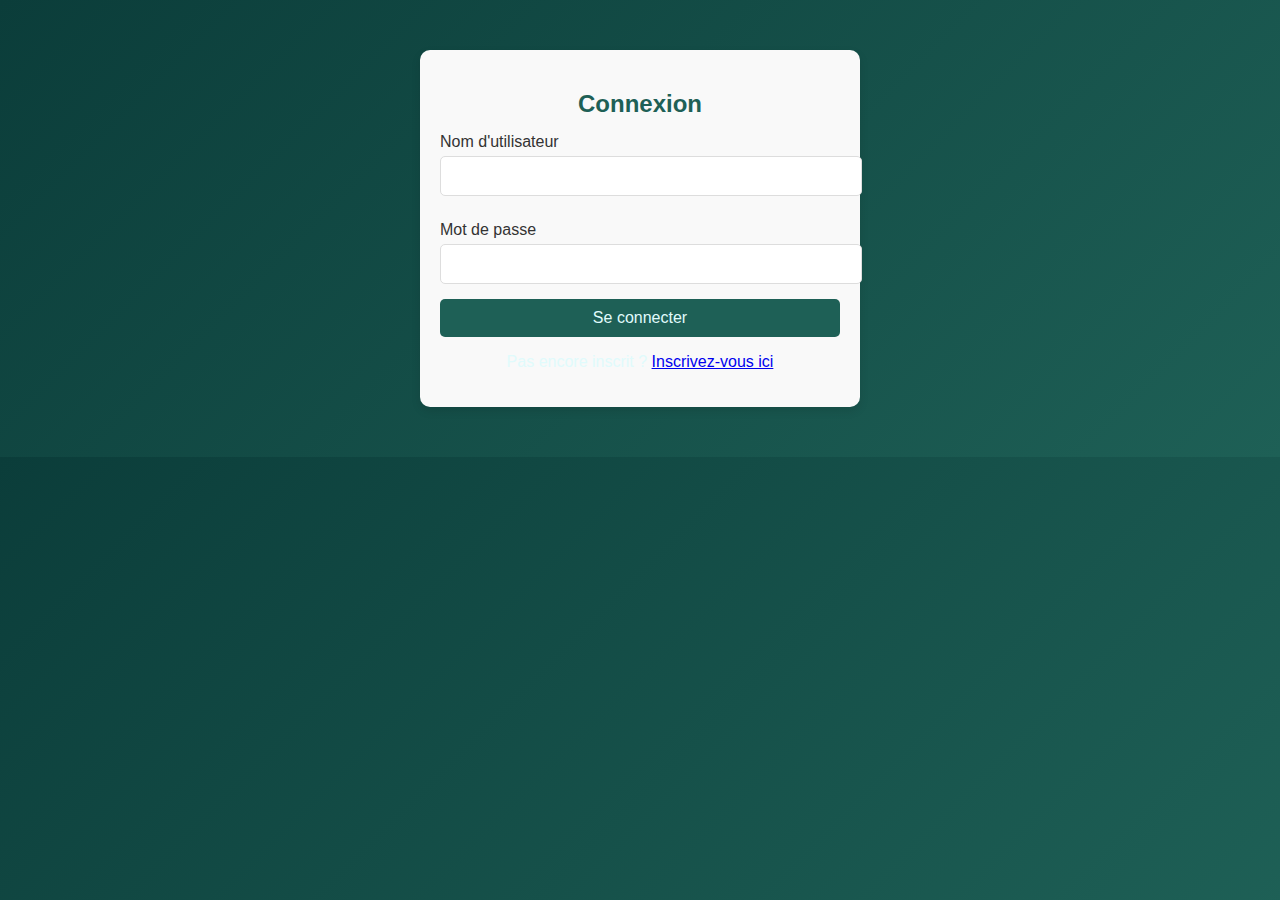
<file: login.html>
<!DOCTYPE html>
<html lang="fr">
<head>
    <meta charset="viewport" content="width=device-width, initial-scale=1.0">
    <meta charset="UTF-8">
    <title>Connexion</title>
    <link rel="stylesheet" href="style.css">
</head>
<body>
    <div class="form-container">
        <h2>Connexion</h2>
        <form id="login-form" onsubmit="loginUser(event)">
            <label for="login-username">Nom d'utilisateur</label>
            <input type="text" id="login-username" required>

            <label for="login-password">Mot de passe</label>
            <input type="password" id="login-password" required>

            <button type="submit">Se connecter</button>
            <p>Pas encore inscrit ? <a href="register.html">Inscrivez-vous ici</a></p>
        </form>
    </div>

    <script src="auth.js"></script>
</body>
</html>
</file>
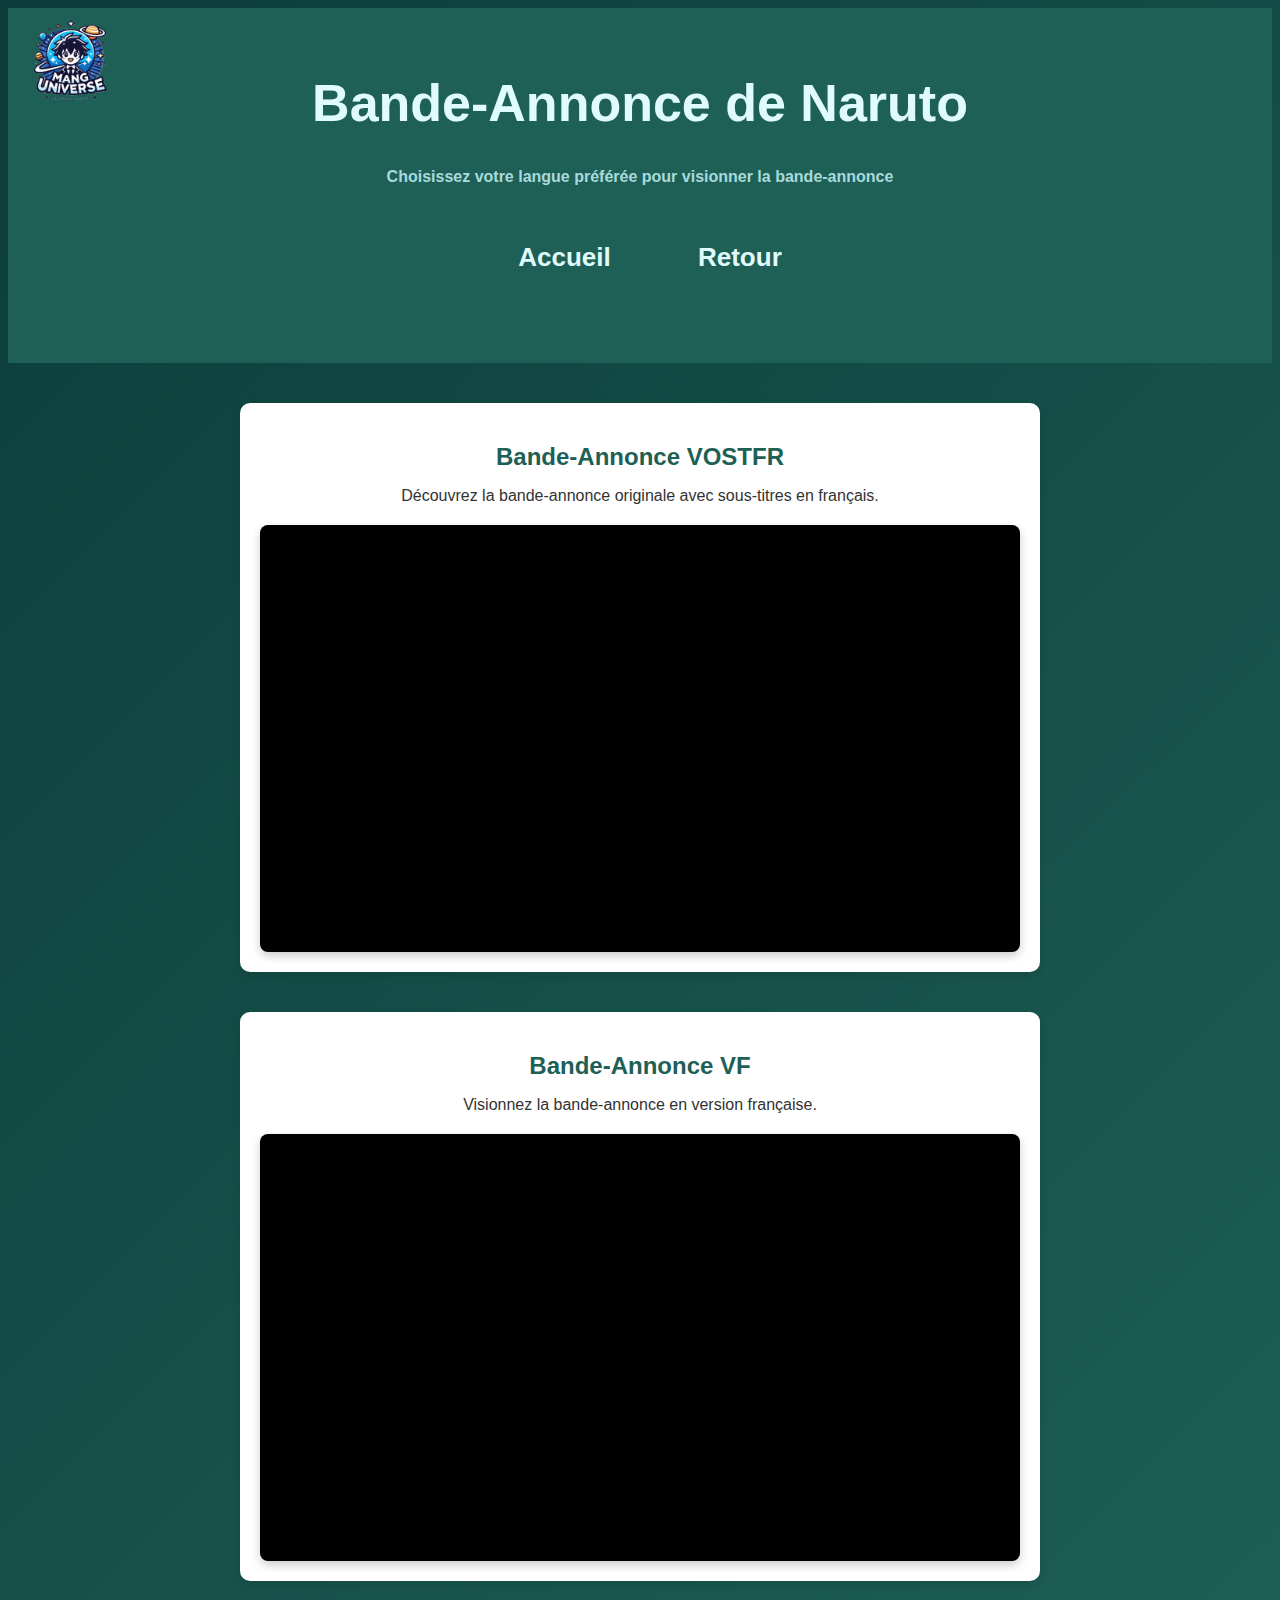
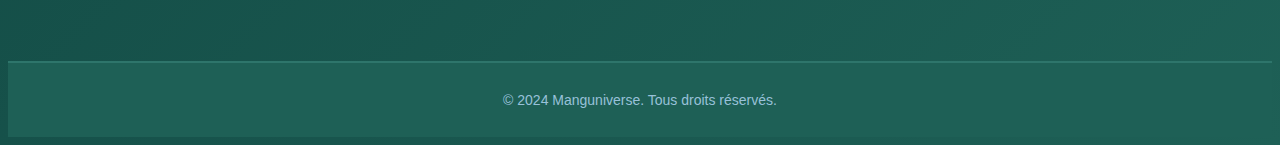
<file: naruto-trailer.html>
<!DOCTYPE html>
<html lang="fr">
<head>
    <meta charset="UTF-8">
    <meta name="viewport" content="width=device-width, initial-scale=1.0">
    <title>Bande-Annonce de Naruto</title>
    <link rel="stylesheet" href="style.css">
</head>
<body>
    <!-- En-tête de la page -->
    <header class="trailer-header">
        <h1>Bande-Annonce de Naruto</h1>
        <p>Choisissez votre langue préférée pour visionner la bande-annonce</p>
		<!-- Bouton Accueil pour revenir à la page principale -->
<a href="index.html" class="home-button">Accueil</a>
<!-- Bouton Retour pour revenir à la page de présentation -->
<a href="naruto.html" class="back-button">Retour</a>
<!-- En-tête de la page avec le logo en haut à gauche -->
<header class="page-header">
    <a href="index.html" class="logo-link">
        <img src="Logo2.png" alt="Logo du site" class="site-logo">
    </a>
</header>

    </header>

    <!-- Section principale avec VOSTFR et VF -->
    <main class="trailer-main">
        <!-- Section VOSTFR -->
        <section class="trailer-section">
            <h2>Bande-Annonce VOSTFR</h2>
            <p>Découvrez la bande-annonce originale avec sous-titres en français.</p>
            <div class="video-container">
                <iframe width="560" height="315" src="https://www.youtube.com/embed/video_id_vostfr" 
                title="Bande-Annonce VOSTFR de Naruto" frameborder="0" allow="accelerometer; autoplay; clipboard-write; encrypted-media; gyroscope; picture-in-picture" allowfullscreen></iframe>
            </div>
        </section>

        <!-- Section VF -->
        <section class="trailer-section">
            <h2>Bande-Annonce VF</h2>
            <p>Visionnez la bande-annonce en version française.</p>
            <div class="video-container">
                <iframe width="560" height="315" src="https://www.youtube.com/embed/video_id_vf" 
                title="Bande-Annonce VF de Naruto" frameborder="0" allow="accelerometer; autoplay; clipboard-write; encrypted-media; gyroscope; picture-in-picture" allowfullscreen></iframe>
            </div>
        </section>
    </main>

    <!-- Pied de page -->
    <footer class="trailer-footer">
        <p>&copy; 2024 Manguniverse. Tous droits réservés.</p>
    </footer>
</body>
</html>
</file>
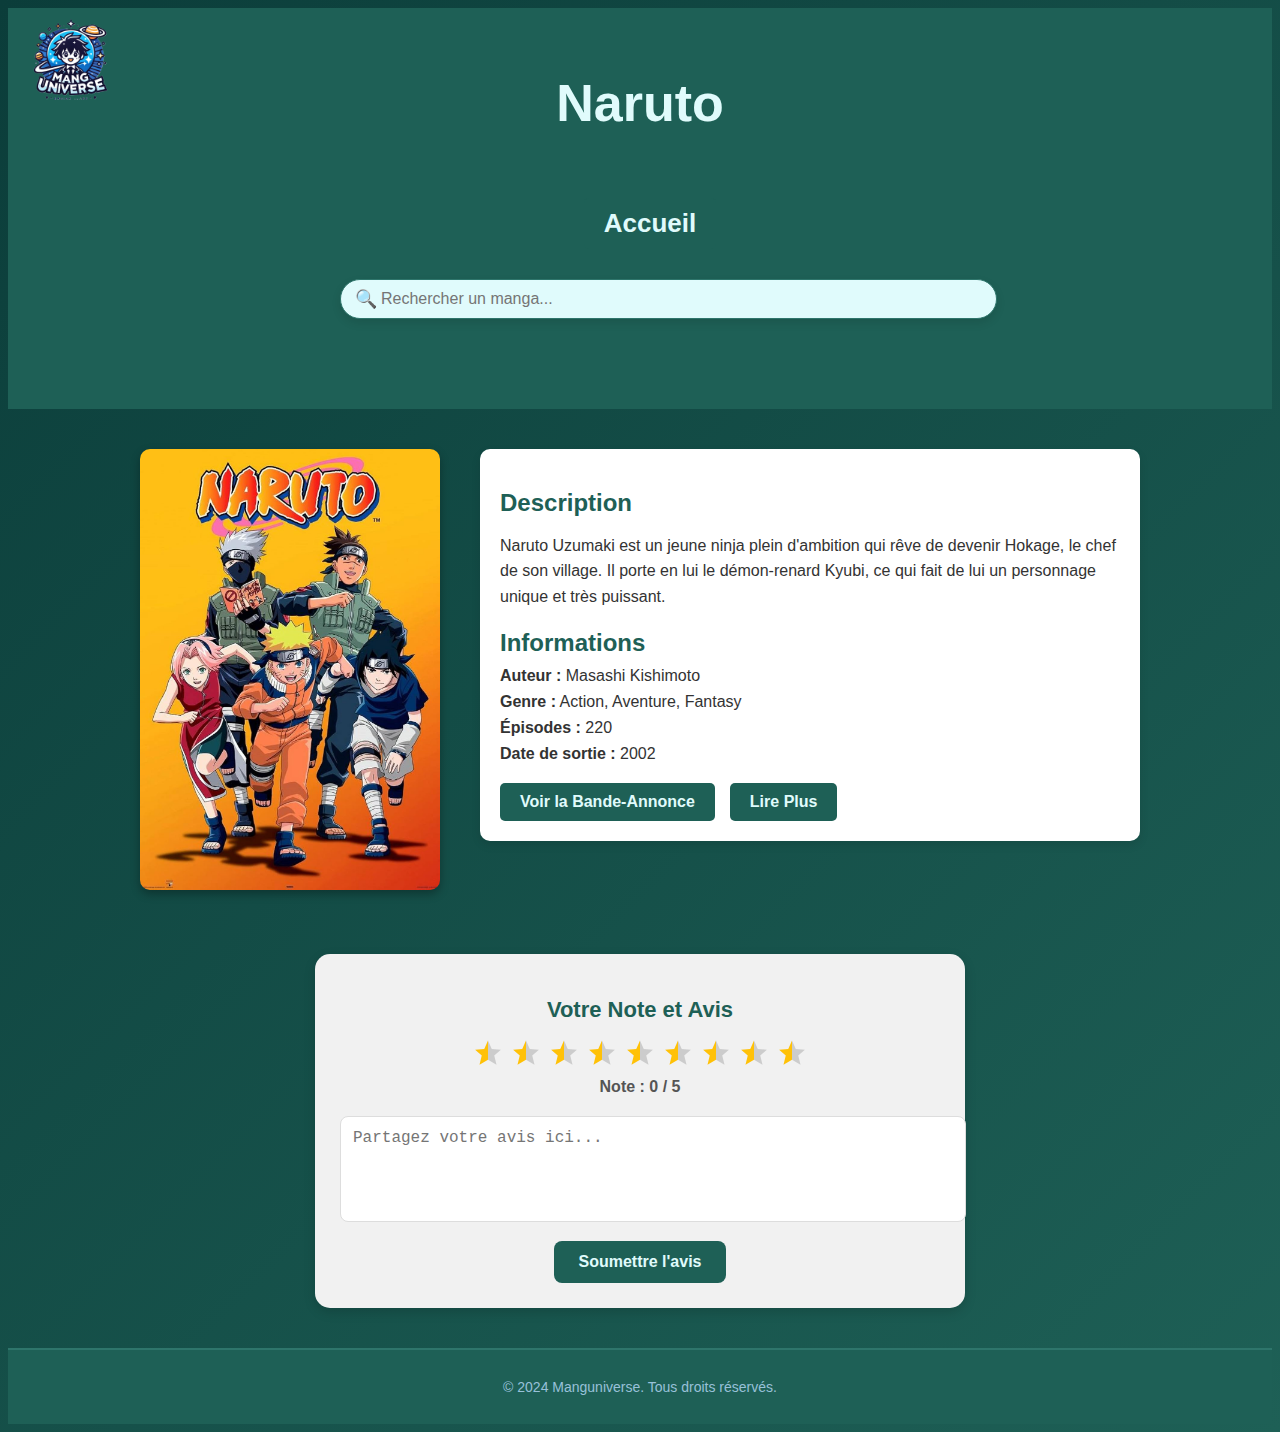
<file: naruto.html>
<!DOCTYPE html>
<html lang="fr">
<head>
    <meta charset="UTF-8">
    <meta name="viewport" content="width=device-width, initial-scale=1.0">
    <title>Présentation de Naruto</title>
    <link rel="stylesheet" href="style.css">
</head>
<body>
    <!-- En-tête de la page -->
    <header class="manga-header">
        <h1>Naruto</h1>
		<!-- Bouton Accueil pour revenir à la page principale -->
<a href="index.html" class="home-button">Accueil</a>
<!-- Barre de recherche -->
<section class="search-bar">
    <div class="search-container">
        <span class="search-icon">🔍</span>
        <input type="text" id="search" placeholder="Rechercher un manga..." oninput="showResults(this.value)">
    </div>
    <div class="search-results" id="search-results"></div> <!-- Section pour les résultats -->
</section>
<!-- En-tête de la page avec le logo en haut à gauche -->
<header class="page-header">
    <a href="index.html" class="logo-link">
        <img src="Logo2.png" alt="Logo du site" class="site-logo">
    </a>
</header>

    </header>

    <!-- Section principale avec image et description -->
    <main class="manga-main">
        <!-- Image de couverture du manga -->
        <div class="cover-section">
            <img src="naruto.png" alt="Couverture de Naruto" class="manga-cover">
        </div>

        <!-- Description et informations du manga -->
        <div class="info-section">
            <h2>Description</h2>
            <p>Naruto Uzumaki est un jeune ninja plein d'ambition qui rêve de devenir Hokage, le chef de son village. Il porte en lui le démon-renard Kyubi, ce qui fait de lui un personnage unique et très puissant.</p>

            <h2>Informations</h2>
            <ul>
                <li><strong>Auteur :</strong> Masashi Kishimoto</li>
                <li><strong>Genre :</strong> Action, Aventure, Fantasy</li>
                <li><strong>Épisodes :</strong> 220</li>
                <li><strong>Date de sortie :</strong> 2002</li>
            </ul>

            <!-- Boutons pour regarder la bande-annonce ou en savoir plus -->
			<div class="button-group">
				<a href="naruto-trailer.html" class="btn">Voir la Bande-Annonce</a>
				<a href="#" class="btn">Lire Plus</a>
			</div>

        </div>
    </main>

<!-- Section pour la soumission d'avis -->
<section class="submit-review-section">
    <h2>Votre Note et Avis</h2>

    <!-- Section de notation en étoiles -->
    <div class="rating" aria-label="Notez le manga">
        <span data-value="1" onclick="rateManga(1)"></span>
        <span data-value="1.5" onclick="rateManga(1.5)"></span>
        <span data-value="2" onclick="rateManga(2)"></span>
        <span data-value="2.5" onclick="rateManga(2.5)"></span>
        <span data-value="3" onclick="rateManga(3)"></span>
        <span data-value="3.5" onclick="rateManga(3.5)"></span>
        <span data-value="4" onclick="rateManga(4)"></span>
        <span data-value="4.5" onclick="rateManga(4.5)"></span>
        <span data-value="5" onclick="rateManga(5)"></span>
    </div>
    <p id="rating-value">Note : 0 / 5</p>

    <!-- Champ de texte pour l'avis -->
    <textarea id="review-text" placeholder="Partagez votre avis ici..."></textarea>
    
    <!-- Bouton de soumission stylisé -->
    <button onclick="submitReview()" class="submit-button">Soumettre l'avis</button>
</section>



    <!-- Pied de page -->
    <footer class="manga-footer">
        <p>&copy; 2024 Manguniverse. Tous droits réservés.</p>
    </footer>
</body>
</html>
<script src="script.js"></script>
</file>
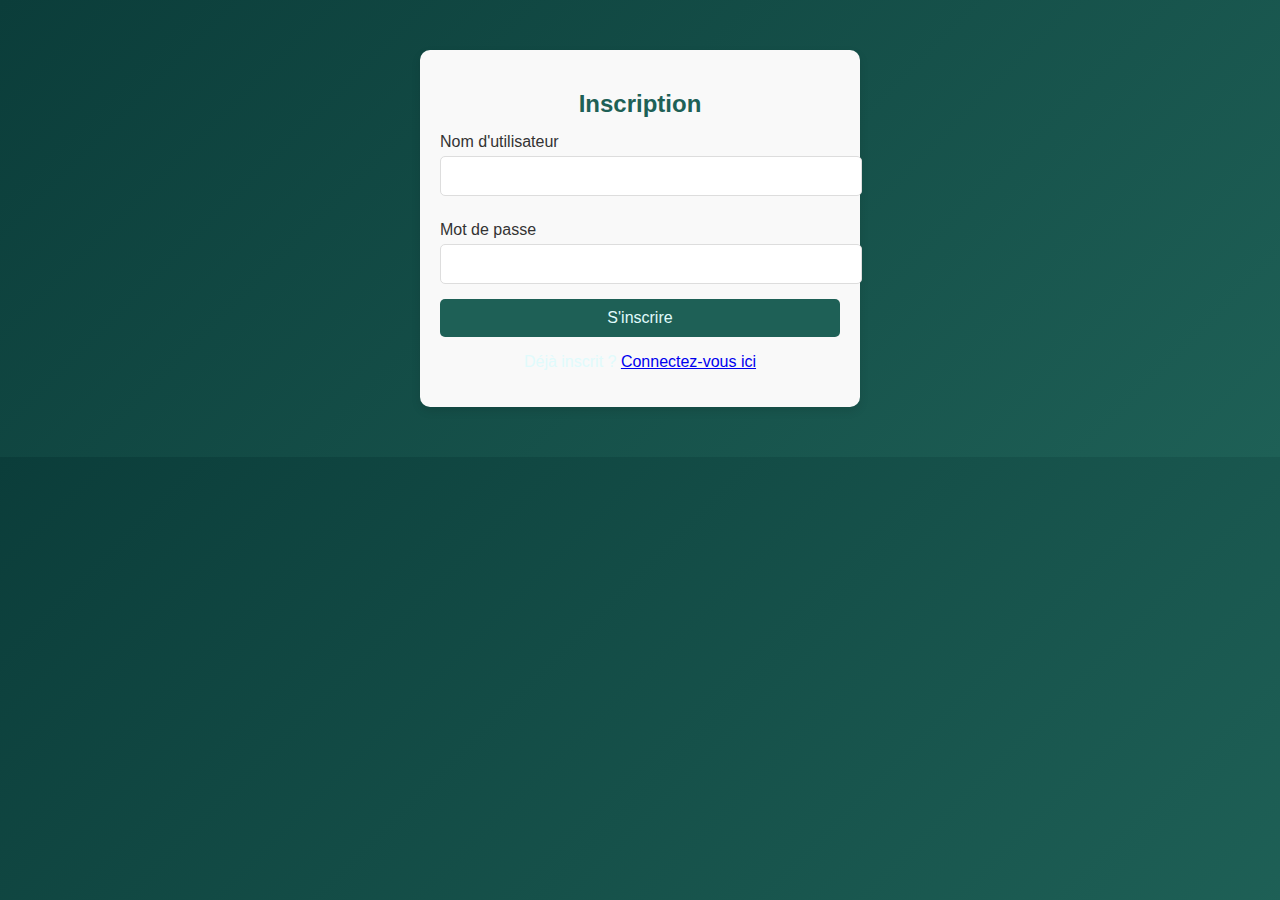
<file: register.html>
<!DOCTYPE html>
<html lang="fr">
<head>
    <meta charset="UTF-8">
    <meta name="viewport" content="width=device-width, initial-scale=1.0">
    <title>Inscription</title>
    <link rel="stylesheet" href="style.css">
</head>
<body>
    <div class="form-container">
        <h2>Inscription</h2>
        <form id="register-form" onsubmit="registerUser(event)">
            <label for="username">Nom d'utilisateur</label>
            <input type="text" id="username" required>

            <label for="password">Mot de passe</label>
            <input type="password" id="password" required>

            <button type="submit">S'inscrire</button>
            <p>Déjà inscrit ? <a href="login.html">Connectez-vous ici</a></p>
        </form>
    </div>

    <script src="auth.js"></script>
</body>
</html>
</file>
<file: style.css>
/* Fond de page avec un dégradé vert sombre */
body {
    background: linear-gradient(135deg, #0b3d3a, #1e6056);
    color: #e0fbfc;
    font-family: 'Segoe UI', sans-serif;
}

/* Section de carrousel */
.carousel-container {
    position: relative;
    display: flex;
    align-items: center;
}

.carousel {
    display: flex;
    overflow-x: auto;
    scroll-behavior: smooth;
    padding: 20px 0;
    gap: 10px; /* Espace entre les cartes */
}

/* Cartes de mangas plus petites */
.manga-card {
    min-width: 150px; /* Largeur plus petite */
    max-width: 150px;
    flex: 0 0 auto;
    background-color: #1e6056;
    border: 1px solid #2e756b;
    border-radius: 8px;
    padding: 15px;
    box-shadow: 0px 5px 15px rgba(0, 0, 0, 0.3);
    transition: transform 0.3s ease, box-shadow 0.3s ease;
    display: flex;
    flex-direction: column;
    align-items: center;
    text-align: center;
    text-decoration: none;
    color: #e0fbfc;
    gap: 5px;
}

.manga-card:hover {
    transform: translateY(-5px);
    box-shadow: 0px 8px 20px rgba(0, 0, 0, 0.4);
}

/* Images dans les cartes */
.manga-image {
    width: 100px;
    height: 140px;
    object-fit: cover;
    border-radius: 5px;
    box-shadow: 0 2px 10px rgba(0, 0, 0, 0.2);
}

/* Titre de la carte */
.manga-card h3 {
    font-size: 16px;
    margin: 5px 0;
}

/* Texte dans la carte */
.manga-card p {
    font-size: 12px;
    color: #c3dfe6;
}

/* Boutons de navigation */
.carousel-btn {
    background-color: #2e756b;
    color: #e0fbfc;
    border: none;
    border-radius: 50%;
    width: 35px;
    height: 35px;
    font-size: 18px;
    cursor: pointer;
    display: flex;
    align-items: center;
    justify-content: center;
    position: absolute;
    top: 50%;
    transform: translateY(-50%);
    z-index: 1;
    transition: background-color 0.3s ease;
}

.carousel-btn.prev {
    left: -20px;
}

.carousel-btn.next {
    right: -20px;
}

.carousel-btn:hover {
    background-color: #3ddc97;
}

/* Pied de page */
.footer {
    text-align: center;
    padding: 15px;
    background-color: #1e6056;
    color: #98c1d9;
    font-size: 14px;
    margin-top: 40px;
    border-top: 2px solid #2e756b;
}
/* En-tête centré */
.header {
    background-color: #1e6056;
    color: #e0fbfc;
    text-align: center;
    padding: 30px;
    font-size: 26px;
    font-weight: bold;
    display: flex;
    flex-direction: column;
    align-items: center;
    justify-content: center;
    border-bottom: 2px solid #2e756b;
}

.header p {
    font-size: 18px;
    color: #a8dadc;
}
/* Barre de recherche stylisée */
.search-bar {
    display: flex;
    justify-content: center;
    position: relative;
    margin: 20px 0;
}

.search-container {
    position: relative;
    width: 80%;
    max-width: 600px;
}

.search-icon {
    position: absolute;
    left: 15px;
    top: 50%;
    transform: translateY(-50%);
    font-size: 18px;
    color: #3a506b;
}

#search {
    width: 100%;
    padding: 10px 15px 10px 40px;
    font-size: 16px;
    border: 1px solid #2e756b;
    border-radius: 25px;
    outline: none;
    color: #0b3d3a;
    background-color: #e0fbfc;
    box-shadow: 0px 4px 10px rgba(0, 0, 0, 0.1);
    transition: all 0.3s ease;
}

#search:focus {
    border-color: #3ddc97;
    box-shadow: 0px 4px 15px rgba(0, 0, 0, 0.2);
}

/* Résultats de recherche centrés */
.search-results {
    margin: 0 auto; /* Centre la section des résultats */
    margin-top: 10px; /* Espace au-dessus de la section des résultats */
    width: 80%;
    max-width: 600px;
    background-color: #ffffff;
    color: #333;
    border-radius: 5px;
    box-shadow: 0px 4px 10px rgba(0, 0, 0, 0.1);
    overflow: hidden;
    display: none; /* Masqué par défaut */
    z-index: 10;
}

.search-result-item {
    padding: 10px;
    border-bottom: 1px solid #e0e0e0;
    cursor: pointer;
    transition: background-color 0.2s ease;
}

.search-result-item:hover {
    background-color: #f0f0f0;
}

.search-result-item:last-child {
    border-bottom: none;
}


.search-result-item {
    padding: 10px;
    border-bottom: 1px solid #e0e0e0;
    cursor: pointer;
    transition: background-color 0.2s ease;
}

.search-result-item:hover {
    background-color: #f0f0f0;
}

.search-result-item:last-child {
    border-bottom: none;
}

/* Barre de recherche stylisée */
.search-bar {
    display: flex;
    justify-content: center;
    position: relative;
    margin: 20px 0;
}

.search-container {
    position: relative;
    width: 80%;
    max-width: 600px;
}

.search-icon {
    position: absolute;
    left: 15px;
    top: 50%;
    transform: translateY(-50%);
    font-size: 18px;
    color: #3a506b;
}

#search {
    width: 100%;
    padding: 10px 15px 10px 40px;
    font-size: 16px;
    border: 1px solid #2e756b;
    border-radius: 25px;
    outline: none;
    color: #0b3d3a;
    background-color: #e0fbfc;
    box-shadow: 0px 4px 10px rgba(0, 0, 0, 0.1);
    transition: all 0.3s ease;
}

#search:focus {
    border-color: #3ddc97;
    box-shadow: 0px 4px 15px rgba(0, 0, 0, 0.2);
}

/* Résultats de recherche */
.search-results {
    position: absolute;
    top: 100%;
    left: 0;
    width: 100%;
    max-width: 600px;
    background-color: #ffffff;
    color: #333;
    border-radius: 0 0 5px 5px;
    box-shadow: 0px 4px 10px rgba(0, 0, 0, 0.1);
    overflow: hidden;
    display: none; /* Masqué par défaut */
    z-index: 10;
}

.search-result-item {
    padding: 10px;
    border-bottom: 1px solid #e0e0e0;
    cursor: pointer;
    transition: background-color 0.2s ease;
}

.search-result-item:hover {
    background-color: #f0f0f0;
}

.search-result-item:last-child {
    border-bottom: none;
}


.search-result-item {
    padding: 10px;
    border-bottom: 1px solid #e0e0e0;
    cursor: pointer;
    transition: background-color 0.2s ease;
}

.search-result-item:hover {
    background-color: #f0f0f0;
}

.search-result-item:last-child {
    border-bottom: none;
}



/* En-tête du manga */
.manga-header {
    background-color: #1e6056;
    color: #e0fbfc;
    text-align: center;
    padding: 30px;
    font-size: 26px;
    font-weight: bold;
}

/* Section principale */
.manga-main {
    display: flex;
    justify-content: center;
    align-items: flex-start;
    gap: 30px;
    padding: 40px;
    max-width: 1000px;
    margin: 0 auto;
}

.cover-section {
    flex: 1;
}

.manga-cover {
    width: 100%;
    max-width: 300px;
    border-radius: 10px;
    box-shadow: 0px 4px 10px rgba(0, 0, 0, 0.3);
}

.info-section {
    flex: 2;
    background-color: #ffffff;
    padding: 20px;
    border-radius: 10px;
    box-shadow: 0px 4px 10px rgba(0, 0, 0, 0.1);
}

.info-section h2 {
    color: #1e6056;
    margin-bottom: 10px;
}

.info-section p {
    font-size: 16px;
    line-height: 1.6;
    color: #333;
    margin-bottom: 20px;
}

.info-section ul {
    list-style-type: none;
    padding: 0;
    margin: 0 0 20px 0;
}

.info-section li {
    font-size: 16px;
    color: #333;
    margin-bottom: 8px;
}

/* Boutons */
.button-group {
    display: flex;
    gap: 15px;
}

.btn {
    background-color: #1e6056;
    color: #e0fbfc;
    padding: 10px 20px;
    border-radius: 5px;
    text-decoration: none;
    font-weight: bold;
    transition: background-color 0.3s ease;
}

.btn:hover {
    background-color: #3ddc97;
}

/* Pied de page */
.manga-footer {
    text-align: center;
    padding: 15px;
    background-color: #1e6056;
    color: #98c1d9;
    font-size: 14px;
    margin-top: 40px;
    border-top: 2px solid #2e756b;
}


/* En-tête de la bande-annonce */
.trailer-header {
    background-color: #1e6056;
    color: #e0fbfc;
    text-align: center;
    padding: 30px;
    font-size: 26px;
    font-weight: bold;
}

.trailer-header p {
    font-size: 16px;
    color: #a8dadc;
}

/* Section principale de bande-annonce */
.trailer-main {
    display: flex;
    flex-direction: column;
    gap: 40px;
    padding: 40px;
    max-width: 800px;
    margin: 0 auto;
}

.trailer-section {
    text-align: center;
    background-color: #ffffff;
    padding: 20px;
    border-radius: 10px;
    box-shadow: 0px 4px 10px rgba(0, 0, 0, 0.1);
}

.trailer-section h2 {
    color: #1e6056;
    margin-bottom: 10px;
}

.trailer-section p {
    font-size: 16px;
    color: #333;
    margin-bottom: 20px;
}

/* Vidéo responsive */
.video-container {
    position: relative;
    padding-bottom: 56.25%; /* Ratio 16:9 */
    height: 0;
    overflow: hidden;
    max-width: 100%;
    background-color: #000;
    border-radius: 8px;
    box-shadow: 0px 4px 10px rgba(0, 0, 0, 0.2);
}

.video-container iframe {
    position: absolute;
    top: 0;
    left: 0;
    width: 100%;
    height: 100%;
}

/* Pied de page */
.trailer-footer {
    text-align: center;
    padding: 15px;
    background-color: #1e6056;
    color: #98c1d9;
    font-size: 14px;
    margin-top: 40px;
    border-top: 2px solid #2e756b;
}
/* Bouton Accueil et Retour */
.home-button, .back-button {
    display: inline-block;
    margin: 20px;
    padding: 10px 20px;
    background-color: #1e6056;
    color: #e0fbfc;
    text-decoration: none;
    font-weight: bold;
    border-radius: 5px;
    transition: background-color 0.3s ease;
}

.home-button:hover, .back-button:hover {
    background-color: #3ddc97;
}

/* Positionnement des boutons en haut */
.home-button, .back-button {
    position: relative;
    top: 10px;
    left: 10px;
    margin-bottom: 20px;
}
/* En-tête avec logo */
.page-header {
    display: flex;
    align-items: center;
    justify-content: center;
    background-color: #1e6056;
    padding: 20px;
    color: #e0fbfc;
    font-size: 26px;
    font-weight: bold;
    gap: 15px; /* Espace entre le logo et le titre */
}

/* Lien du logo */
.logo-link {
    display: flex;
    align-items: center;
    text-decoration: none;
}

/* Logo du site */
.site-logo {
    width: 50px; /* Ajuste la taille du logo selon tes besoins */
    height: auto;
    border-radius: 5px; /* Ajoute un léger arrondi si souhaité */
}
/* En-tête avec logo en haut à gauche et titre centré */
.page-header {
    position: left;
    background-color: #1e6056;
    padding: 20px;
    color: #e0fbfc;
    text-align: center;
}

/* Logo en haut à gauche, en petit */
.logo-link {
    position: absolute;
    top: 10px;
    left: 20px;
}

.site-logo {
    width: 100px; /* Taille réduite du logo */
    height: auto;
}

/* Titre centré */
.site-title {
    margin: 0;
    font-size: 26px;
    font-weight: bold;
}

/* Section pour la soumission d'avis */
.submit-review-section {
    text-align: center;
    background-color: #f1f1f1;
    padding: 25px;
    border-radius: 15px;
    box-shadow: 0px 4px 12px rgba(0, 0, 0, 0.15);
    max-width: 600px;
    margin: 20px auto;
}

/* Titre de la section */
.submit-review-section h2 {
    color: #1e6056;
    margin-bottom: 15px;
    font-size: 22px;
}

/* Étoiles pour la notation */
.rating {
    display: flex;
    justify-content: center;
    gap: 8px;
    font-size: 28px;
    color: #ccc;
    cursor: pointer;
}

.rating span {
    position: relative;
    display: inline-block;
    width: 30px;
    height: 30px;
    background: linear-gradient(90deg, #ffc107 50%, #ccc 50%);
    -webkit-mask: url('data:image/svg+xml,<svg xmlns="http://www.w3.org/2000/svg" width="24" height="24" fill="%23fff"><polygon points="12,2 15,8.8 22.3,9.3 17,14 18.8,21.3 12,17.3 5.2,21.3 7,14 1.7,9.3 9,8.8"/></svg>') center/contain no-repeat;
    mask: url('data:image/svg+xml,<svg xmlns="http://www.w3.org/2000/svg" width="24" height="24" fill="%23fff"><polygon points="12,2 15,8.8 22.3,9.3 17,14 18.8,21.3 12,17.3 5.2,21.3 7,14 1.7,9.3 9,8.8"/></svg>') center/contain no-repeat;
    transition: background 0.3s;
}

/* Note sélectionnée */
.rating span.full {
    background: #ffc107;
}

#rating-value {
    margin: 10px 0;
    font-weight: bold;
    color: #555;
}

/* Champ de texte pour l'avis */
textarea {
    width: 100%;
    max-width: 100%;
    padding: 12px;
    font-size: 16px;
    border-radius: 8px;
    border: 1px solid #ddd;
    resize: none;
    height: 80px;
    margin-top: 10px;
}

/* Bouton de soumission */
.submit-button {
    display: inline-block;
    background-color: #1e6056;
    color: #e0fbfc;
    padding: 12px 25px;
    margin-top: 15px;
    font-size: 16px;
    font-weight: bold;
    border-radius: 8px;
    border: none;
    cursor: pointer;
    transition: background-color 0.3s ease;
}

.submit-button:hover {
    background-color: #3ddc97;
}

/* Style pour les formulaires d'inscription et de connexion */
.form-container {
    max-width: 400px;
    margin: 50px auto;
    padding: 20px;
    background-color: #f9f9f9;
    border-radius: 10px;
    box-shadow: 0 4px 10px rgba(0, 0, 0, 0.1);
    text-align: center;
}

.form-container h2 {
    color: #1e6056;
    margin-bottom: 15px;
}

.form-container label {
    display: block;
    margin: 10px 0 5px;
    color: #333;
    text-align: left;
}

.form-container input {
    width: 100%;
    padding: 10px;
    margin-bottom: 15px;
    border: 1px solid #ddd;
    border-radius: 5px;
    font-size: 16px;
}

.form-container button {
    width: 100%;
    padding: 10px;
    background-color: #1e6056;
    color: #e0fbfc;
    border: none;
    border-radius: 5px;
    font-size: 16px;
    cursor: pointer;
}

.form-container button:hover {
    background-color: #3ddc97;
}

/* Section utilisateur */
.user-section {
    display: flex;
    justify-content: flex-end;
    gap: 10px;
    padding: 10px 20px;
}

/* Boutons de connexion, inscription et déconnexion */
.user-button,
.user-section button {
    padding: 8px 15px;
    background-color: #1e6056;
    color: #e0fbfc;
    border: none;
    border-radius: 5px;
    text-decoration: none;
    font-weight: bold;
    cursor: pointer;
    transition: background-color 0.3s ease;
}

.user-button:hover,
.user-section button:hover {
    background-color: #3ddc97;
}

.user-section p {
    margin: 0;
    color: #333;
    font-size: 16px;
}
</file>
